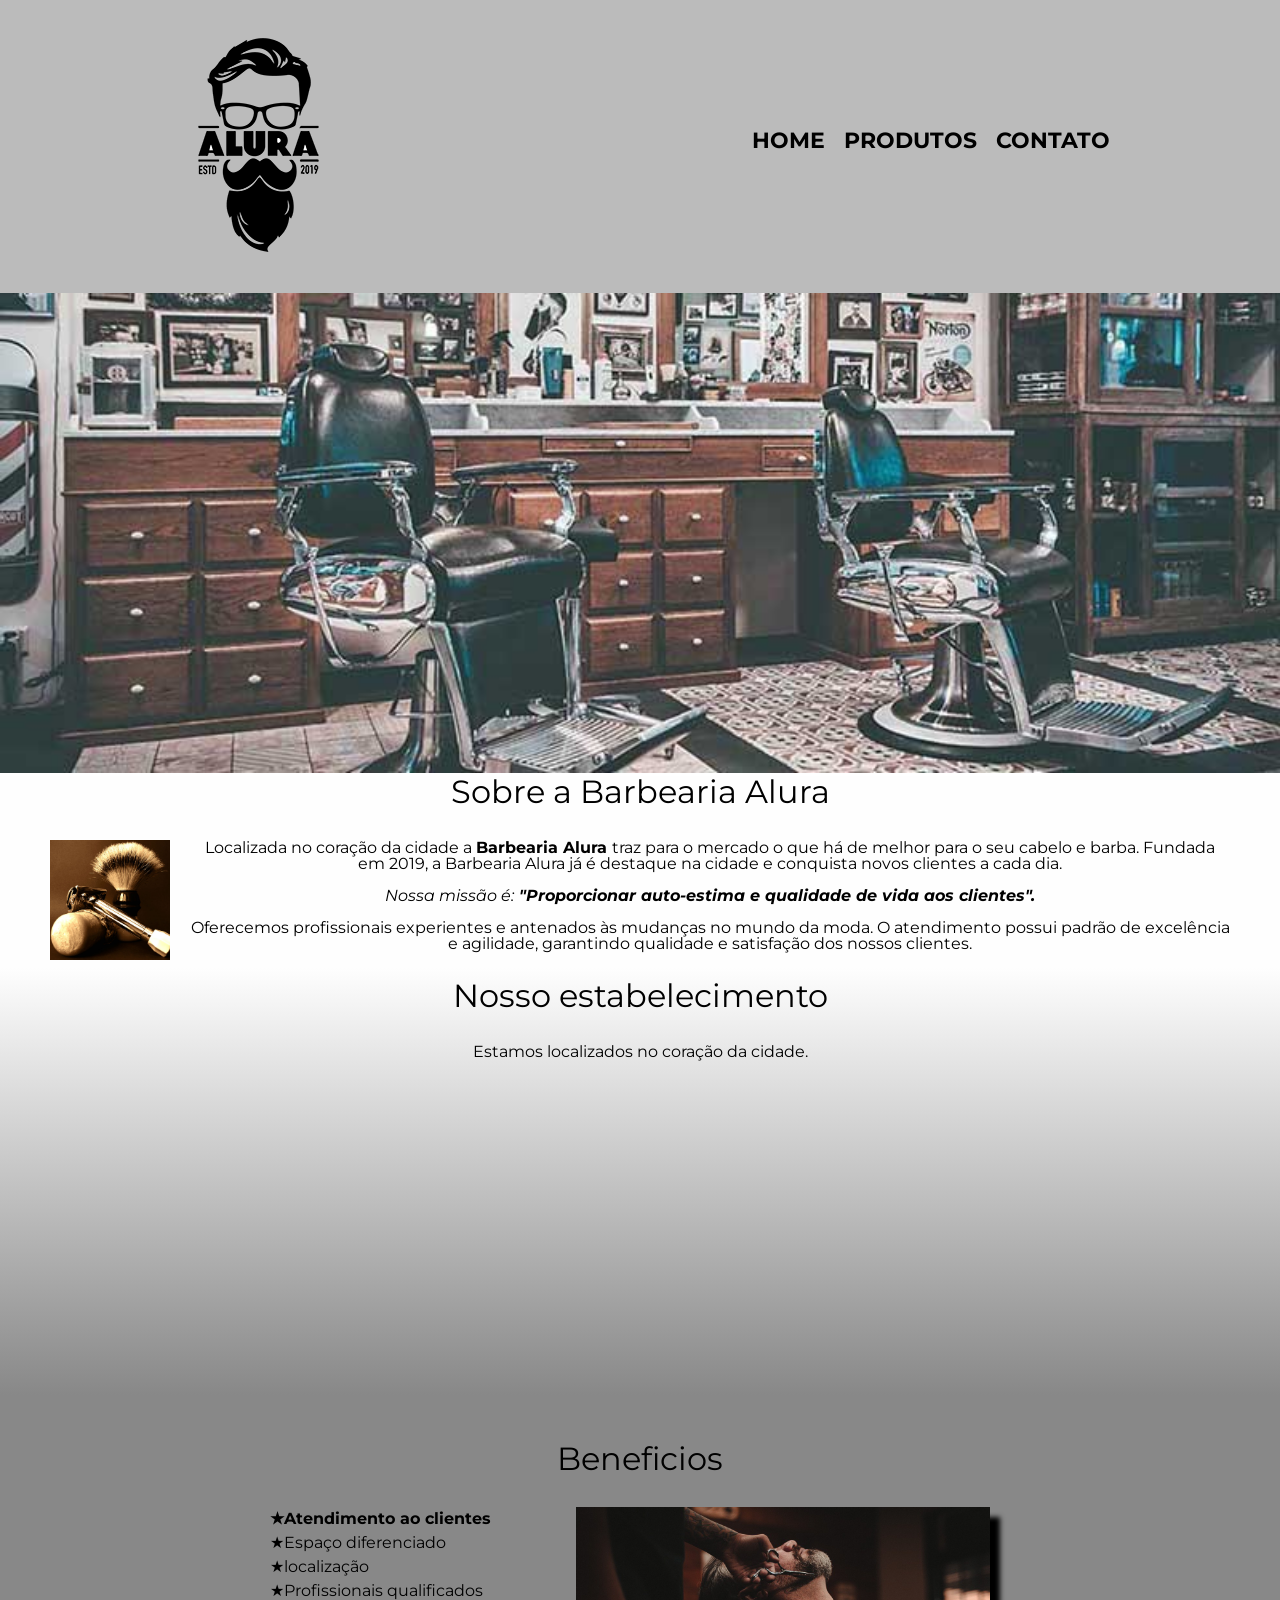
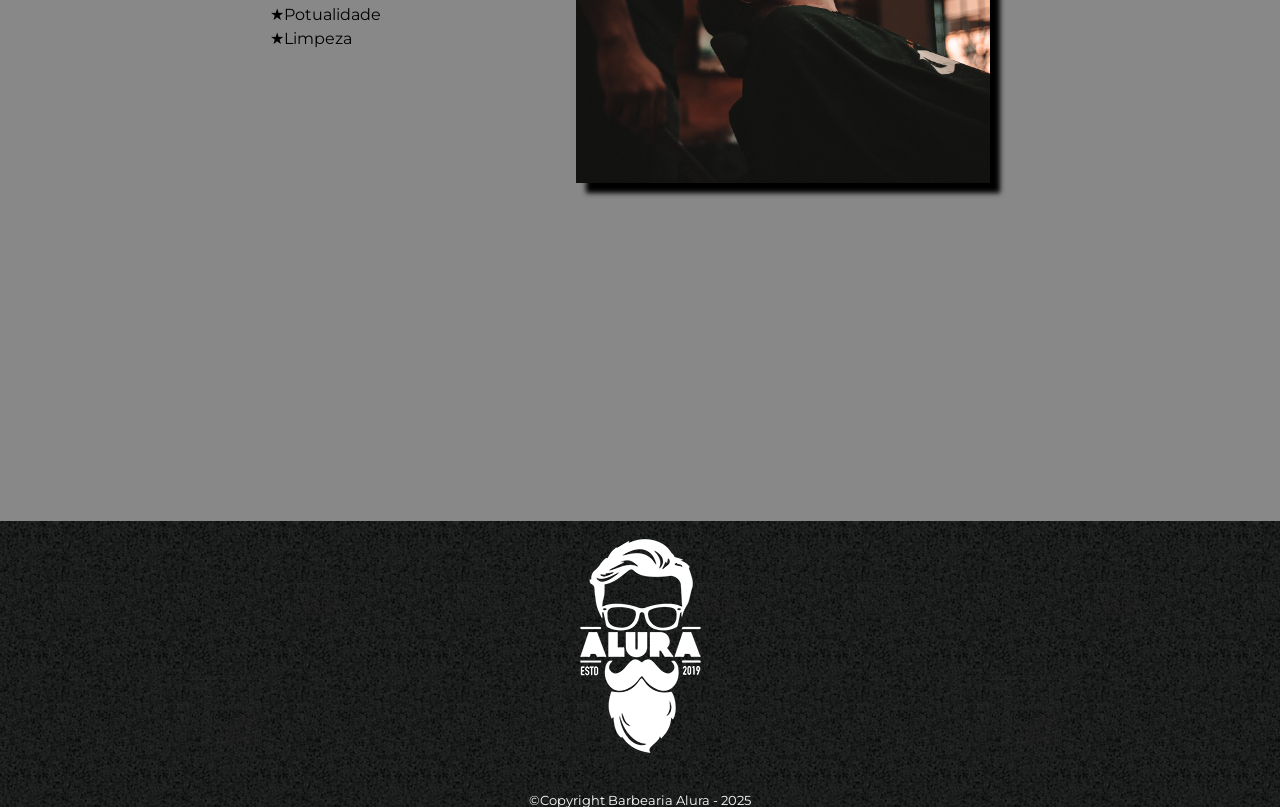
<file: index.html>
<!DOCTYPE html>
<html lang="pt-br">
<head>
    <meta charset="UTF-8">
    <meta name="viewport" content="width=device-width, initial-scale=1.0">
    <title>Barbearia Alura</title>
     <link rel="stylesheet" href="reset.css">
    <link rel="stylesheet" href="home2.css">
    <link rel="preconnect" href="https://fonts.googleapis.com">
<link rel="preconnect" href="https://fonts.gstatic.com" crossorigin>
<link href="https://fonts.googleapis.com/css2?family=Montserrat:ital,wght@0,100..900;1,100..900&display=swap" rel="stylesheet">
</head>
<body>
    <header>
        <div class="caixa">
            <h1> <img src="logo.png" alt="Logo da barbearia Alura"></h1>
            <nav>
                <ul>
                    <li><a href="index.html">Home</a></li>
                    <li><a href="produtos.html">Produtos</a></li>
                    <li><a href="contato.html">Contato</a></li>
                </ul>
            </nav>
        </div>  
        
    </header>
    <img  class="banner"  src="banner.jpg" alt="">

    <div class="principal">
        <div class="principal2">
            <h2 class="titulo-principal" >Sobre a Barbearia Alura</h2>

            <img class="utensilios" src="utensilios.jpg" alt="Utensilios">

            <p>Localizada no coração da cidade a <strong> Barbearia Alura </strong>traz para o mercado o que há de melhor para o seu cabelo e barba.
                Fundada em 2019, a Barbearia Alura já é destaque na cidade e conquista novos clientes a cada dia.</P>

            <p id=" missao"> <em>Nossa missão é:<strong> "Proporcionar auto-estima e qualidade de vida aos clientes".</strong></em></p>

            <p>Oferecemos profissionais experientes e antenados às 
            mudanças no mundo da moda. 
            O atendimento possui padrão de excelência e agilidade, 
            garantindo qualidade e satisfação dos nossos clientes.</P>
        </div>
        <div class="mapa">
           
                <h3 class="titulo-principal">Nosso estabelecimento</h3>
                <p>Estamos localizados no coração da cidade.</p>
                <div class="mapa2">
                    <iframe src="https://www.google.com/maps/embed?pb=!1m18!1m12!1m3!1d3656.449840638976!2d-46.63490682466918!3d-23.588194778781357!2m3!1f0!2f0!3f0!3m2!1i1024!2i768!4f13.1!3m3!1m2!1s0x94ce59541c6c79c3%3A0x36b90a85f0f8cb33!2sAlura!5e0!3m2!1spt-BR!2sbr!4v1759703409322!5m2!1spt-BR!2sbr" width="100%" height="300" style="border:0;" allowfullscreen="" loading="lazy" referrerpolicy="no-referrer-when-downgrade"></iframe>
                </div>
        </div>
        
        <section class="beneficios">
        <h3 class="titulo-principal">Beneficios</h3>
            <section class="beneficios-conteudo">
                <ul class="lista-beneficios">
                    <li class="itens" >Atendimento ao clientes</li>
                    <li class="itens">Espaço diferenciado</li>
                    <li class="itens">localização</li>
                    <li class="itens">Profissionais qualificados</li>
                    <li class="itens">Potualidade</li>
                     <li class="itens">Limpeza</li>
                </ul><img src="beneficios.jpg" class="imagem-beneficios">
            </section>
        </section>

        <div class="video">
            <div class="video2">
                <iframe width="100%" height="315" src="https://www.youtube.com/embed/wcVVXUV0YUY?si=oS3y0RN7QyVEN6F3" title="YouTube video player" frameborder="0" allow="accelerometer; autoplay; clipboard-write; encrypted-media; gyroscope; picture-in-picture; web-share" referrerpolicy="strict-origin-when-cross-origin" allowfullscreen></iframe>
            </div>
        </div>
    </div>
  

    <footer>
        
        <img src="logo-branco.png" alt="Logo da barbearia Alura">
        <p class="copyright"> &copy;Copyright Barbearia Alura - 2025</p>
  
    </footer>
</body>

</html>
</file>
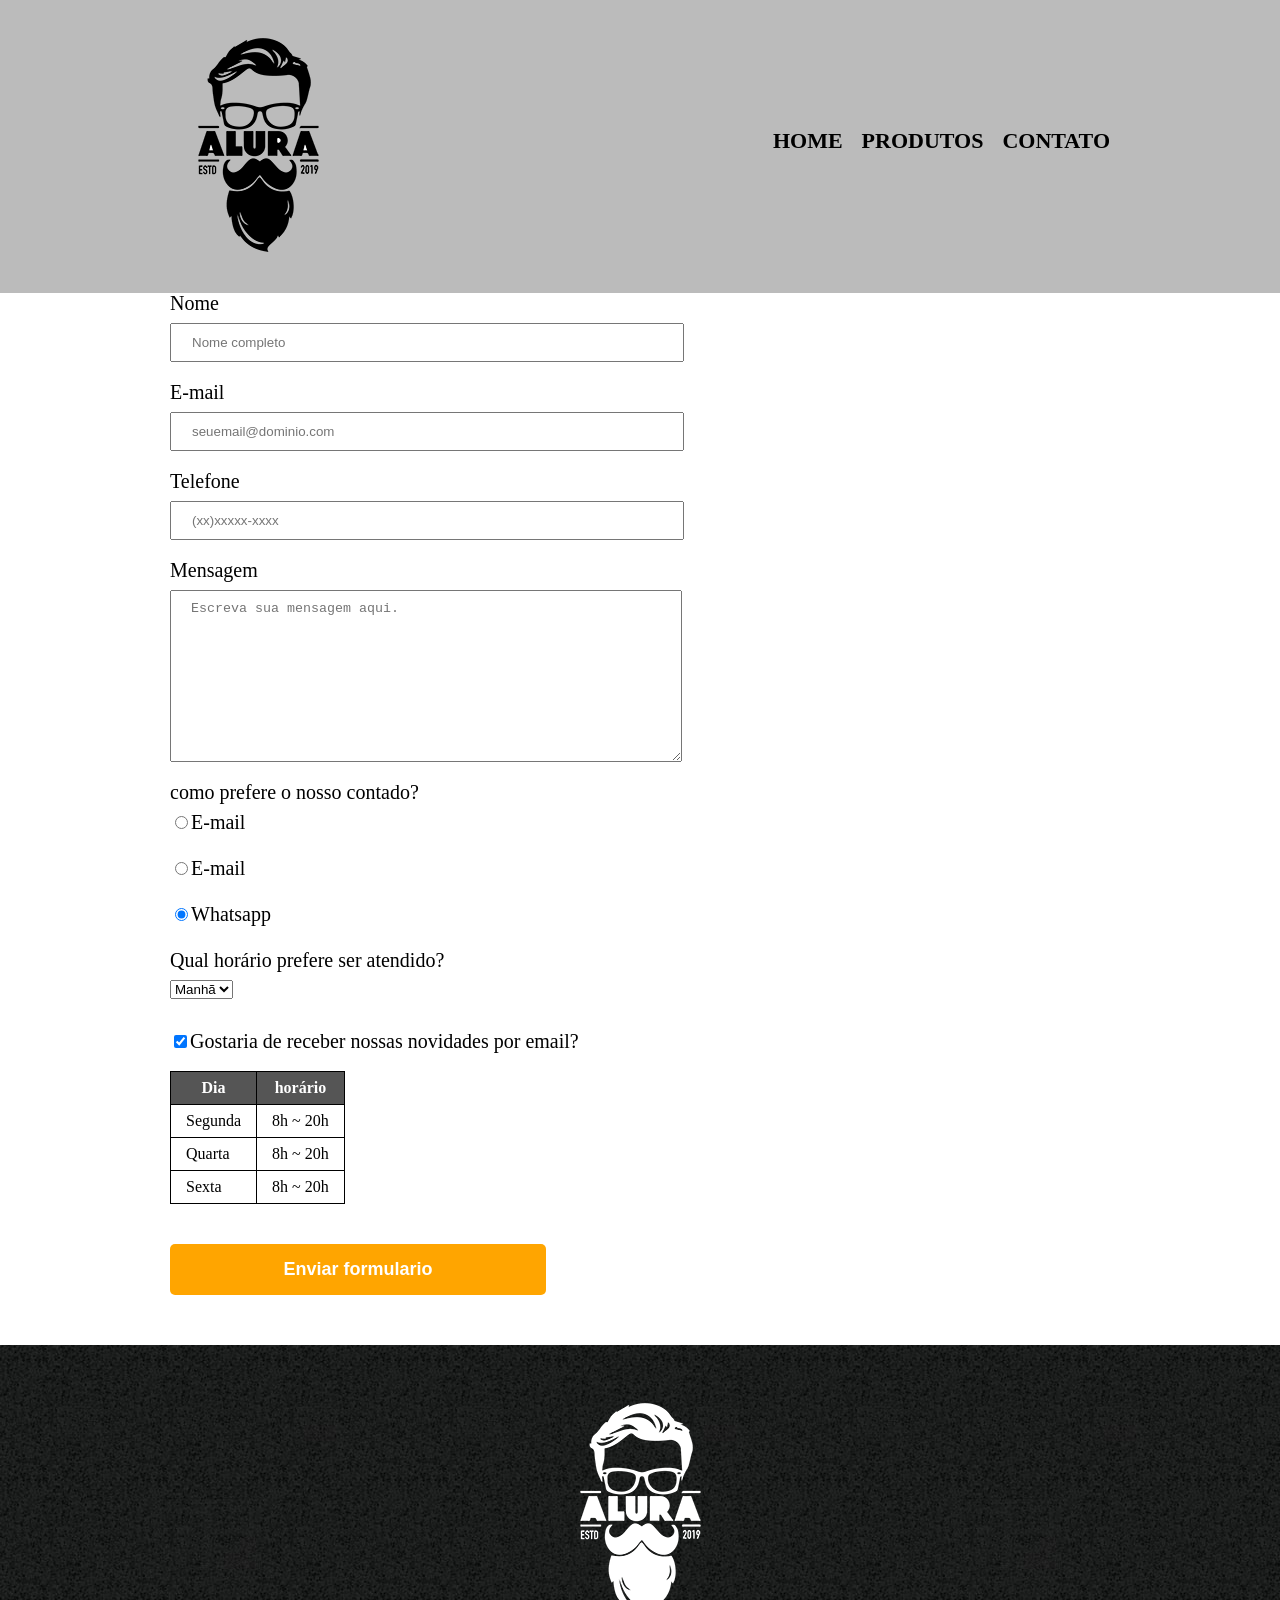
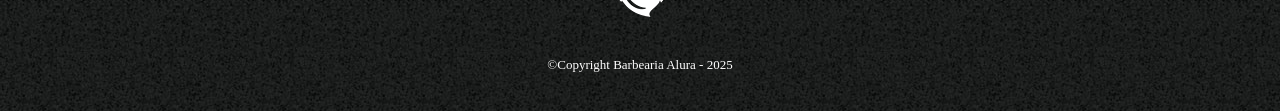
<file: contato.html>
<!DOCTYPE html>
<html lang="pt-br">
<head>
    <meta charset="UTF-8">
    <meta name="viewport" content="width=device-width, initial-scale=1.0">
    <title>Contato - Barbearia Alura</title>
    <link rel="stylesheet" href="reset.css">
    <link rel="stylesheet" href="contato.css">
    <link rel="preconnect" href="https://fonts.googleapis.com">
<link rel="preconnect" href="https://fonts.gstatic.com" crossorigin>
<link href="https://fonts.googleapis.com/css2?family=Montserrat:ital,wght@0,100..900;1,100..900&display=swap" rel="stylesheet">
</head>
<body>
    <header>
        <div class="caixa">
            <h1> <img src="logo.png" alt="Logo da barbearia Alura"></h1>
            <nav>
                <ul>
                    <li><a href="index.html">Home</a></li>
                    <li><a href="produtos.html">Produtos</a></li>
                    <li><a href="contato.html">Contato</a></li>
                </ul>
            </nav>
        </div>    
    </header>
    <main>
        <form action="" class="formulario" class="input-padrao">
            
            <label for="Nome">Nome</label>
            <input type="text" id="Nome" placeholder="Nome completo" class="input-padrao" required>
            <label for="E-mail">E-mail</label>
            <input type="email" id="E-mail" placeholder="seuemail@dominio.com " class="input-padrao" required>
            <label for="Telefone">Telefone</label>
            <input type="tel" id="Telefone" placeholder="(xx)xxxxx-xxxx" class="input-padrao" required>
            <label for="Mensagem">Mensagem</label>
            <textarea cols="70" rows="10" name="mensagem" placeholder="Escreva sua mensagem aqui."id="mensagem"class="input-padrao"  required></textarea>
            <fieldset>
                <legend> como prefere o nosso contado?</legend>
                <label for="radio-email"> <input type="radio" name="E-mail" value="E-mail" id="radio-email" >E-mail</label> 
                <br>
                <label for="radio-telefone"><input type="radio" name="assunto" value="telefone"id="radio-telefone">E-mail</label>
                <br> 
                <label for="radio-whatsapp"><input type="radio" name="assunto" value="whatsapp" id="radio-whatsapp" checked>Whatsapp</label>
                <br>
            </fieldset>
            <fieldset>
                <legend>
                    Qual horário prefere ser atendido?
                </legend> 
                <select>
                    <option>Manhã</option>
                    <option>Tarde</option>
                    <option>Noite</option>
                </select>
            </fieldset>
            <br>
            <br>

            <label><input class="checkbox" type="checkbox" checked>Gostaria de receber nossas novidades por email?</label>
            <table>
                <thead>
                    <tr>
                        <th>Dia</th>
                        <th>horário</th>
                    </tr>
                </thead>
                <tbody>
                    <tr>
                        <td>Segunda</td>
                        <td>8h ~ 20h</td>
                    </tr>
                    <tr>
                        <td>Quarta</td>
                        <td>8h ~ 20h</td>
                    </tr>
                    <tr>
                        <td>Sexta</td>
                        <td>8h ~ 20h</td>
                    </tr>
                </tbody>
            </table>


            <input type="submit" value="Enviar formulario"  class="enviar">
        </form>
    </main>
    <footer>
        
        <img src="logo-branco.png" alt="Logo da barbearia Alura">
        <p class="copyright"> &copy;Copyright Barbearia Alura - 2025</p>
        
    </footer>
</body>
</html>
</file>
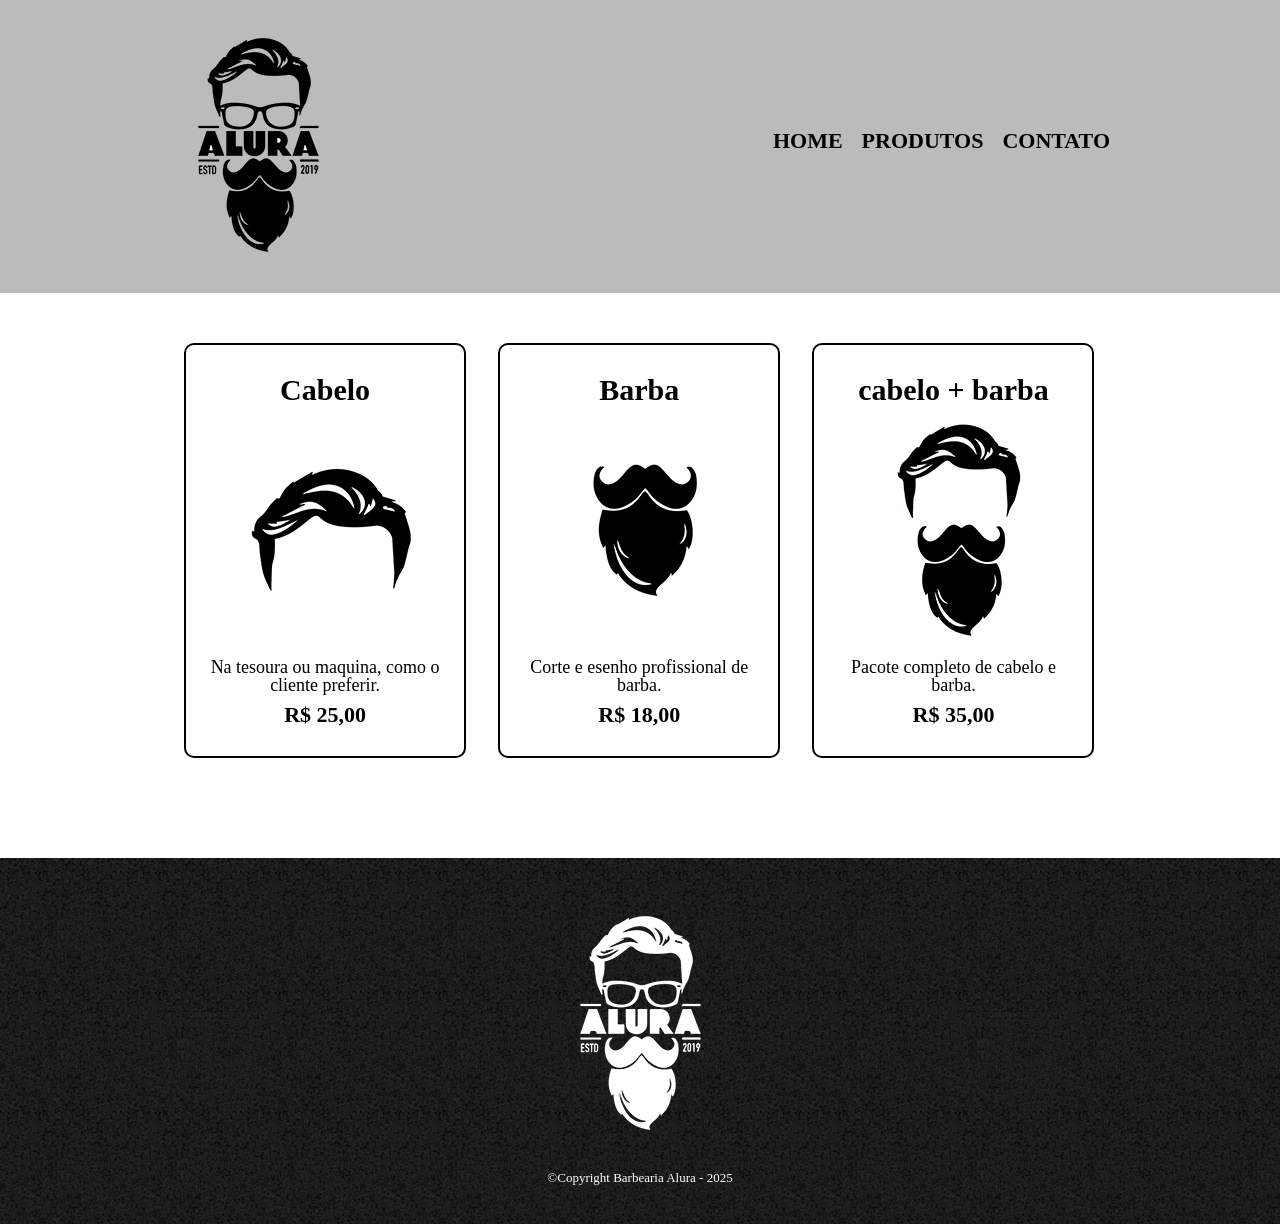
<file: produtos.html>
<!DOCTYPE html>
<html lang="pt-br">
<head>
    <meta charset="UTF-8">
    <meta name="viewport" content="width=device-width, initial-scale=1.0">
    <title>Prudutos - Barbearia Alura</title>
    <link rel="stylesheet" href="reset.css">
    <link rel="stylesheet" href="produtos.css">
    <link rel="preconnect" href="https://fonts.googleapis.com">
<link rel="preconnect" href="https://fonts.gstatic.com" crossorigin>
<link href="https://fonts.googleapis.com/css2?family=Montserrat:ital,wght@0,100..900;1,100..900&display=swap" rel="stylesheet">
</head>
<body>
    <header>
        <div class="caixa">
            <h1> <img src="logo.png" alt=""></h1>
            <nav>
                <ul>
                    <li><a href="index.html">Home</a></li>
                    <li><a href="produtos.html">Produtos</a></li>
                    <li><a href="contato.html">Contato</a></li>
                </ul>
            </nav>
        </div>    
    </header>
    <main>
        <ul class="produtos">
            <li>
                <h2>Cabelo</h2>
                <img src="cabelo.jpg" alt="">
                <p class="produto-descricao">Na tesoura ou maquina, como o cliente preferir.</p>
                <p class="produto-preco">R$ 25,00</p>
            
            </li>
            <li>
                <h2>Barba</h2>
                <img src="barba.jpg" alt="">
                <p class="produto-descricao" >Corte e esenho profissional de barba.</p>
                <p class="produto-preco">R$ 18,00</p>   
            </li>
            <li>
                <h2>cabelo + barba</h2>
                <img src="cabelo+barba.jpg" alt="">
                <p  class="produto-descricao">Pacote completo de cabelo e barba.</p> 
                <p class="produto-preco">R$ 35,00</p>
            </li>
        </ul>
    </main>
    <footer>
        
        <img src="logo-branco.png" alt="">
        <p class="copyright"> &copy;Copyright Barbearia Alura - 2025</p>
        
    </footer>
</body>
</html>
</file>
<file: home2.css>
body {
    font-family: 'Montserrat', sans-serif;
  
}
header {
    background: #bbbbbb;
    padding: 20px 0;
}
.caixa{
    position: relative;
    width: 940px;
    margin: 0 auto;
}
nav{
    position: absolute;
    top: 110px;
    right: 0%
}
nav li {
    display: inline;
    margin: 0 0 0 15px;
   
}
nav a {
    text-transform: uppercase;
    color:#000000;
    font-weight: bold;
    font-size: 22px;
    text-decoration: none;
}
nav a:hover {
    color:#c78c19;
    text-decoration: underline;
} 


/* Novo css*/

.banner{
    width: 100%;
}
.principal{
    padding: 3em 0 ;
    background: #fefefe;

    padding: 0 0px 0 0px;

}
.principal2{
    padding: 3em 0 ;
    background: #fefefe;

    padding: 0 50px 0 50px;
}
.titulo-principal{
    text-align: center;    
    font-size: 2em;
    margin: 0 0 1em;
    clear: left;
    
}

.principal p {
    margin: 0 0 1em;
    text-align: center; 
  
}

.principal strong{
    font-weight: bold;
}
.principal em{
    font-style: italic;
}
.utensilios{
    width:120px;
    float:left;
    margin: 0 20px 20px 0;
}
.beneficios-conteudo{
    width: 740px;
    margin: 0 auto;    
}
.lista-beneficios  {
    display:inline-block;
    width: 40%;
    vertical-align: top;
}
.itens{
    line-height: 1.5;
}
.itens:first-child{
  font-weight: bold;
}
.itens:before{
    content: "★";
}
.imagem-beneficios{
    width: 56%;
    float: right;
    margin: 0% 20px 20px 0;
    vertical-align: top;
    opacity: 1;
    transition: 400ms;
    box-shadow: 10px 10px 5px #000000;
}   
    
.imagem-beneficios:hover{
 
    opacity: 0.3;
}   

    
.mapa{
    width: 100%;
    margin:0;
    background: linear-gradient(#FEFEFE,#888888);
    
}
.mapa2{
    width: 650px;
    margin: 0 auto;
  
}
.mapa p{
    margin: 0 0 2em;
    text-align: center;
}

   

.beneficios{
    background:#888888;
    padding: 3em 0; 
    
}

.video{
    background:#888888;
    width: 100%;
    margin:0%
}
.video2{
    background:#888888;
    width: 560px;
    margin: 0 25%  0 25%;
}

   
    
  

footer {
    background: #bbbbbb;
    padding: 0px 0;
    margin-top: 0px;
    text-align: center;
    background: url(bg.jpg);
    
}
.copyright {
    color: #ffffff;
    font-size: 13px;
    margin-top: 20px;
}

@media screen  and (max-width: 480px) {
    body {
       .caixa, .principal, .beneficios-conteudo,.mapa, .mapa2, .video, .video2{
        width: auto;
       }
      
       h1{text-align: center;
        }
       
       
        nav{
        position: static;
        text-align: center;
       }
    }
 
    
}
</file>
<file: contato.css>
header {
    background: #bbbbbb;
    padding: 20px 0;
}
.caixa{
    position: relative;
    width: 940px;
    margin: 0 auto;
}
nav{
    position: absolute;
    top: 110px;
    right: 0%
}
nav li {
    display: inline;
    margin: 0 0 0 15px;
   
}
nav a {
    text-transform: uppercase;
    color:#000000;
    font-weight: bold;
    font-size: 22px;
    text-decoration: none;
}
nav a:hover {
    color:#c78c19;
    text-decoration: underline;
}   

.produtos {
    width: 940px;
    margin: 0 auto;
    padding: 50px 0;
   
}
.produtos li{
   display: inline-block;
   text-align: center;
   width: 30%;
   vertical-align: top;
    margin: 0 1.5%;
    padding: 30px 20px;
    box-sizing: border-box;
    border: 2px solid  #000000;
    border-radius: 10px;
}
.produtos li:hover{
    border: 2px solid hwb(40 10% 22%);
}   

.produtos li:active{
    border:2px solid #088c19;   
    border:solid 2px #088c19;
}
.produtos li:hover h2{
    font-size: 40px;
}


.produtos h2{
    font-size: 30px;
    font-weight: bold;
}
.produto-descricao{
    font-size: 18px;
}
.produto-preco{
    font-size: 22px;
    font-weight: bold;
    margin-top: 10px;
}

footer {
    background: #bbbbbb;
    padding: 40px 0;
    margin-top: 50px;
    text-align: center;
    background: url(bg.jpg);
    
}
.copyright {
    color: #ffffff;
    font-size: 13px;
    margin-top: 20px;
}

main{
    width: 940px;
    margin: 0 auto;
}
form label, form legend{
    display: block;
    font-size: 20px;
    margin:0 0 10px;
 
}
.input-padrao{
     
    display: block;
    margin:0 0 20px;
    padding: 10px  20px;
    width: 50%;
}
.checkbox{
    margin-right: 20px 0;
}
.enviar{
    width: 40%;
    padding: 15px 0;
    background: orange;
    color: white;
    font-weight: bold;
    font-size: 18px;
    border: none;
    border-radius: 5px ;
    transition: 1s all;
    cursor: pointer;
}
.enviar:hover{
    background: darkorange;
    transform: scale(1.2);
}
table{
   margin: 20px 0 40px;

}
thead{
    background: #555555;
    color: white;
    font-weight: bold;

}
td, th{
    border: 1px solid #000000;
    padding: 8px 15px;
}
</file>
<file: produtos.css>
header {
    background: #bbbbbb;
    padding: 20px 0;
}
.caixa{
    position: relative;
    width: 940px;
    margin: 0 auto;
}
nav{
    position: absolute;
    top: 110px;
    right: 0%
}
nav li {
    display: inline;
    margin: 0 0 0 15px;
   
}
nav a {
    text-transform: uppercase;
    color:#000000;
    font-weight: bold;
    font-size: 22px;
    text-decoration: none;
}
nav a:hover {
    color:#c78c19;
    text-decoration: underline;
}   

.produtos {
    width: 940px;
    margin: 0 auto;
    padding: 50px 0;
   
}
.produtos li{
   display: inline-block;
   text-align: center;
   width: 30%;
   vertical-align: top;
    margin: 0 1.5%;
    padding: 30px 20px;
    box-sizing: border-box;
    border: 2px solid  #000000;
    border-radius: 10px;
}
.produtos li:hover{
    border: 2px solid hwb(40 10% 22%);
}   

.produtos li:active{
    border:2px solid #088c19;   
    border:solid 2px #088c19;
}
.produtos li:hover h2{
    font-size: 40px;
}


.produtos h2{
    font-size: 30px;
    font-weight: bold;
}
.produto-descricao{
    font-size: 18px;
}
.produto-preco{
    font-size: 22px;
    font-weight: bold;
    margin-top: 10px;
}

/* Novo css*/

.banner{
    width: 100%;
}
.titulo-principal{
    text-align: center;    
    font-size: 2em;
    margin: 0 0 1em;
    clear: left;
}

.principal p {
    margin: 0 0 1em;
}

.principal strong{
    font-weight: bold;
}
.principal em{
    font-style: italic;
}
.utencilios{
    width: 120px;
    float: left;
    margin: 20px;
}

.imagembeneficios{
    width: 60%;
}

footer {
    background: #bbbbbb;
    padding: 40px 0;
    margin-top: 50px;
    text-align: center;
    background: url(bg.jpg);
    
}
.copyright {
    color: #ffffff;
    font-size: 13px;
    margin-top: 20px;
}
</file>
